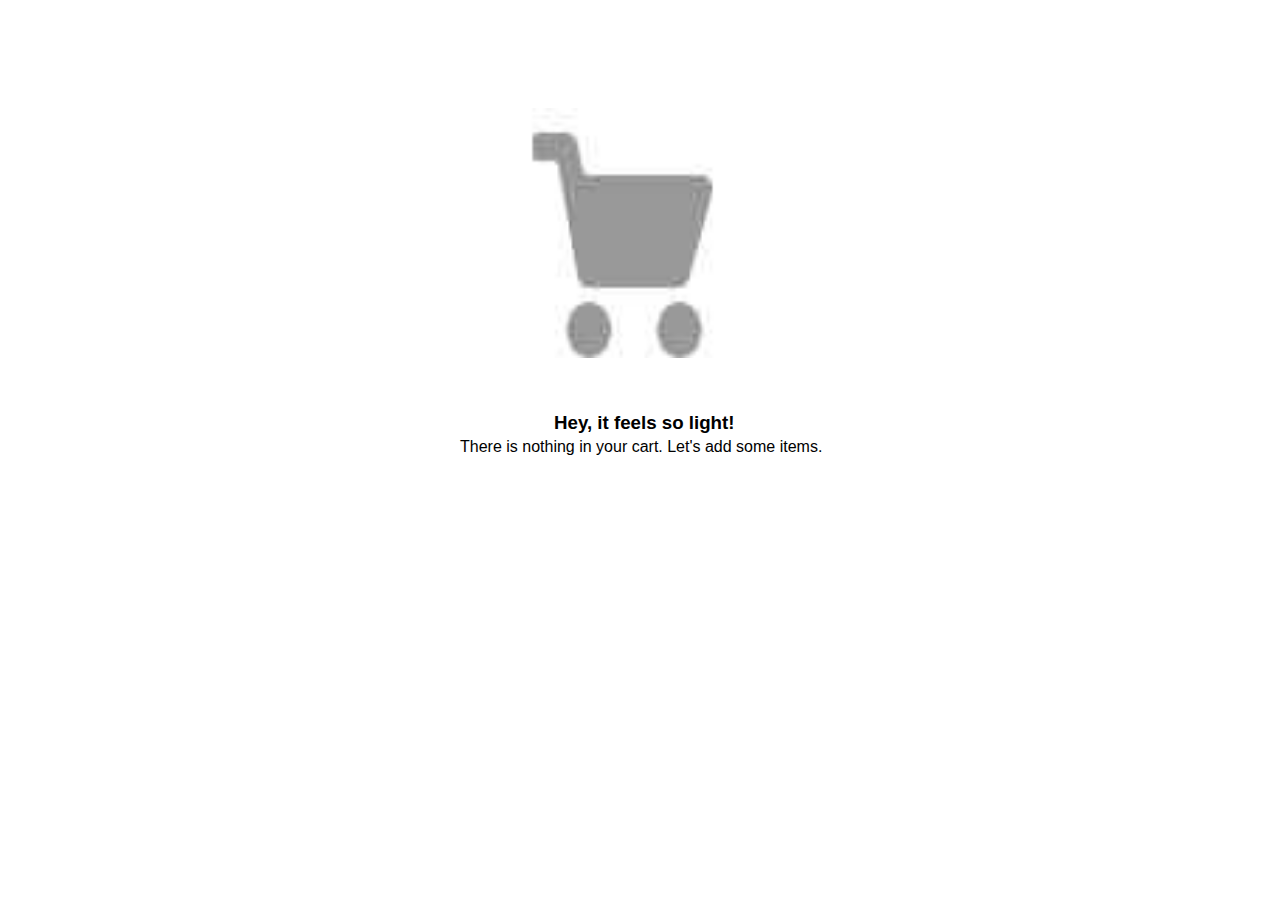
<file: my-project-0/cart.html>
<!DOCTYPE html>
<html lang="en">
<head>
    <meta charset="UTF-8">
    <meta name="viewport" content="width=device-width, initial-scale=1.0">
    <title>Cart page</title>
</head>

<style>
    #cart{
        /* border: 1px solid red; */
        height:500px;
        width: 400px;
        margin: auto;
    }

    #cart>{
        border: 1px solid rgb(0, 0, 0);
        width:250px;
    }

    #cart>img{
        /* border: 1px solid rgb(13, 209, 39); */
        height:250px;
        width: 250px;
        margin: 100px 70px;
    }

    #cart>h3{
        /* border: 1px solid rgb(209, 13, 13); */
        margin-top: -50px;
        margin-left: 114px;
        width:200px;   
        font-family: 'Segoe UI', Tahoma, Geneva, Verdana, sans-serif;
        
    }

  #cart>p{
    margin-left: 20px;
    margin-top: -15px;
    font-family: 'Segoe UI', Tahoma, Geneva, Verdana, sans-serif;
    /* border:1px solid rgb(44, 46, 184); */
    width:370px;
  }






</style>
<body>
    
 <div id="cart">
   
        <img src="[data-uri]" alt="">
    <h3>Hey, it feels so light!</h3>
    <p>There is nothing in your cart. Let's add some items.</p></div>
 

</body>
</html>
</file>
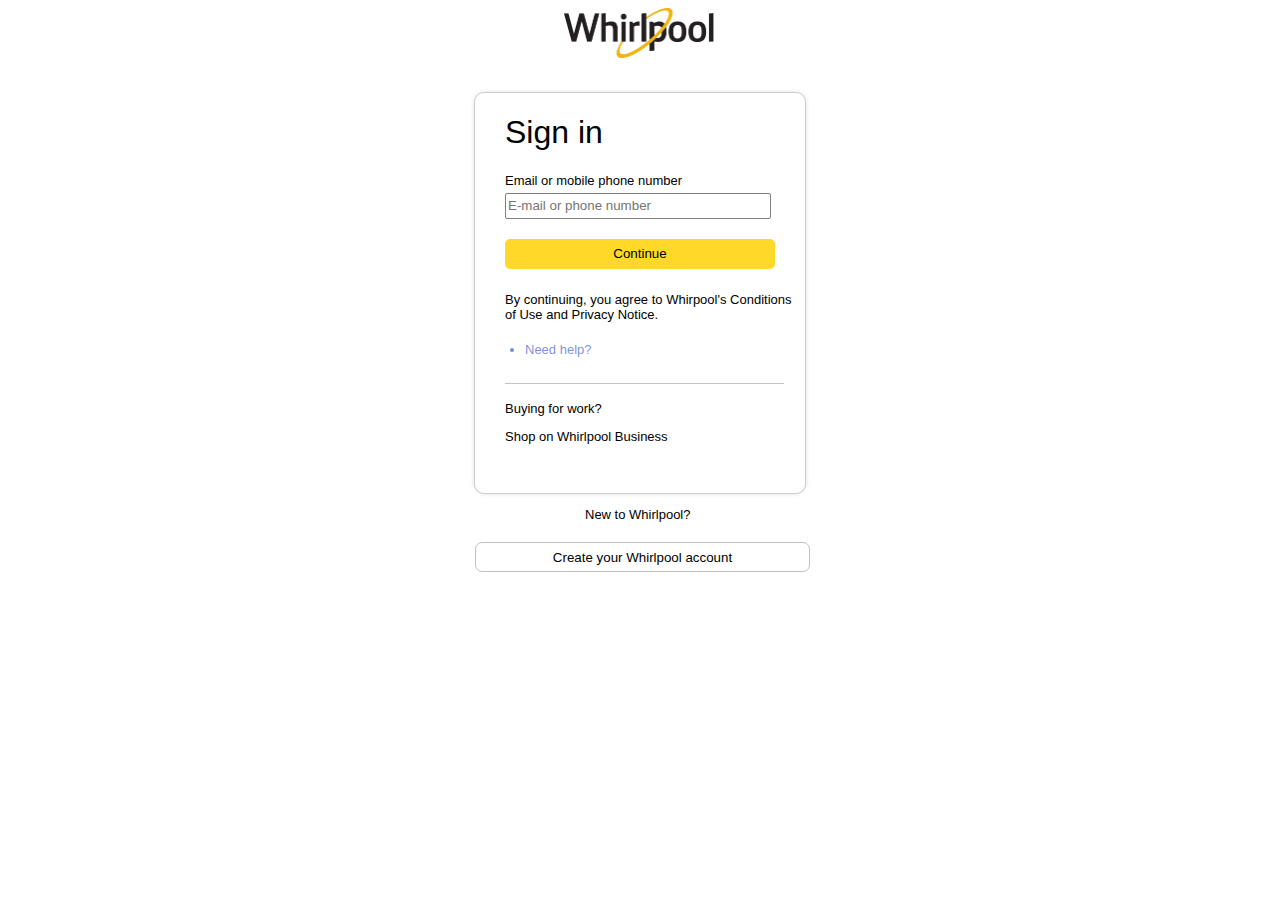
<file: my-project-0/loginpage.html>
<!DOCTYPE html>
<html lang="en">

<head>
    <meta charset="UTF-8">
    <meta name="viewport" content="width=device-width, initial-scale=1.0">
    <title>Document</title>
</head>

<style>
    #login {
        border: 1px solid rgba(153, 153, 153, 0.486);
        height: 400px;
        width: 300px;
        margin: auto;
        padding-left: 30px;
        margin-top: 30px;
        border-radius: 10px;
        box-shadow: rgba(0, 0, 0, 0.1) 0px 0px 5px 0px, rgba(0, 0, 0, 0.1) 0px 0px 1px 0px;
    }

    #login>h1 {
        font-family: 'Segoe UI', Tahoma, Geneva, Verdana, sans-serif;
        font-weight: 500;
    }

    #login>h3 {
        font-family: 'Segoe UI', Tahoma, Geneva, Verdana, sans-serif;
        font-weight: 500;
        font-size: small;
        margin-bottom: 5px;
    }

    #login>input {
        height: 22px;
        width: 260px;
        margin-bottom: 20px;
        border:1px solid grey;
        border-radius: 2px;

    }

    #login>button {
        height: 30px;
        width: 270px;
        margin-bottom: 10px;
        background-color: rgba(255, 208, 0, 0.836);
        border-radius: 5px;
        cursor: pointer;
        border: none;
    }

    #login>button:hover{
        background-color: rgba(233, 193, 15, 0.867);
    }





    #login>p {
        font-family: 'Segoe UI', Tahoma, Geneva, Verdana, sans-serif;
        font-size: small;
        margin-bottom: 20px;
       
    }

    #login>ul {
        font-family: 'Segoe UI', Tahoma, Geneva, Verdana, sans-serif;
        font-size: small;
        margin-left: -20px;
        color:rgba(31, 63, 202, 0.603);
    }

    .devider {
        width: 93%;
        height: 1px;
        background-color: rgb(191, 198, 199);
        display: inline-block;
        /* margin-left: 8px; */
    }

.log{
    /* border:1px solid red; */
    height:100px;
    width:350px;
    margin: auto;
    /* padding-left: 40px; */
}

.log>p{
    font-family: 'Segoe UI', Tahoma, Geneva, Verdana, sans-serif;
        font-size: small;
        margin-bottom: 20px;
         padding-left: 120px;
         
}
.log>button{
    border:1px solid rgb(192, 192, 192);
    height:30px;
    width:335px;
    margin-left: 10px;
    border-radius: 7px;
    background-color: white;
    cursor: pointer;
}
.log>button:hover{
   background-color: rgba(128, 128, 128, 0.322);
}

a>img{
    
    /* border: 1px solid red; */
    margin-left: 44%;
    
}


</style>



<body>

      <a href="index.html"> <img src="whirlpool.logo.png" height="50px" width="150px"  alt=""></a>

    <div id="login">
        <h1>Sign in</h1>
        <h3>Email or mobile phone number</h3>
        <input type="text" placeholder="E-mail or phone number"><br>
        <button>Continue</button>
        <p>By continuing, you agree to Whirpool's Conditions<br> of Use and Privacy Notice.</p>
        <ul>
            <li>Need help?</li>
        </ul>

        <span class="devider"></span>
        <h3>Buying for work?</h3>
        <p>Shop on Whirlpool Business</p>

    </div>

     <div class="log">
        <p>New to Whirlpool?</p>
        <button>Create your Whirlpool account</button>
    
    
     </div>

</body>

</html>
</file>
